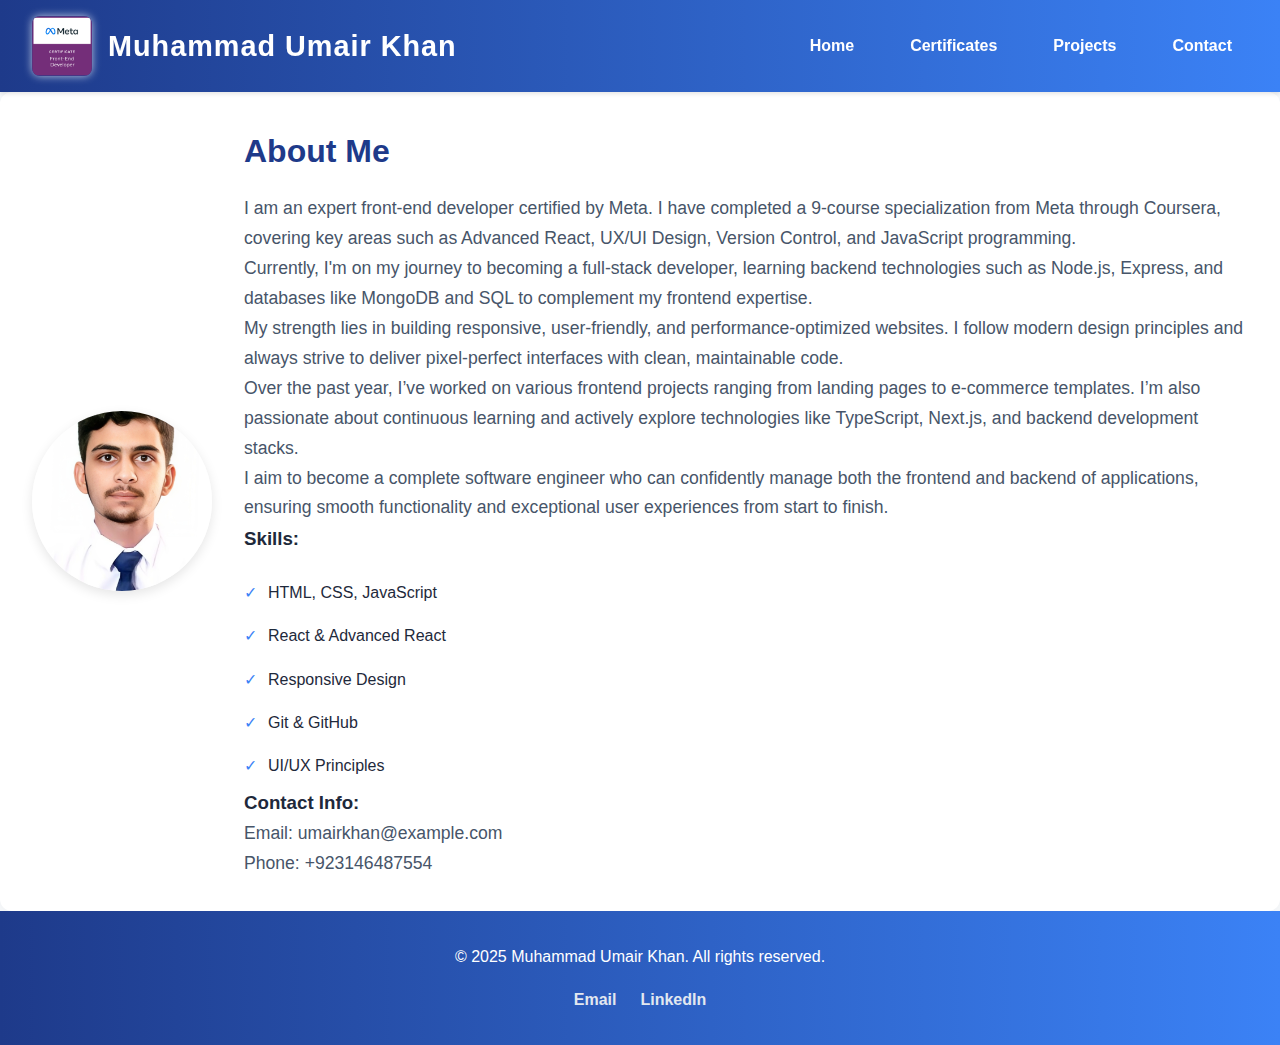
<file: index.html>
<!DOCTYPE html>
<html lang="en">
<head>
  <title>Umair Khan – Frontend Developer</title>
<meta name="description" content="Umair Nutkani's personal portfolio website">


  <link rel="stylesheet" href="style.css"/>
</head>
<body>
  <header class="navbar">
  <div class="logo">
    <img src="images/meta-badge.png" alt="Meta Badge" />
    <h1>Muhammad Umair Khan</h1>
  </div>
  <nav class="nav-links">
    <a href="index.html">Home</a>
    <a href="certificates.html">Certificates</a>
    <a href="projects.html">Projects</a>
    <a href="contact.html">Contact</a>
  </nav>
</header>

  <section class="about">
    <img src="images/profile.png" alt="Umair's Photo" />
    <div>
      <h2>About Me</h2>
      <p>I am an expert front-end developer certified by Meta. I have completed a 9-course specialization from Meta through Coursera, covering key areas such as Advanced React, UX/UI Design, Version Control, and JavaScript programming.</p>

<p>Currently, I'm on my journey to becoming a full-stack developer, learning backend technologies such as Node.js, Express, and databases like MongoDB and SQL to complement my frontend expertise.</p>

<p>My strength lies in building responsive, user-friendly, and performance-optimized websites. I follow modern design principles and always strive to deliver pixel-perfect interfaces with clean, maintainable code.</p>

<p>Over the past year, I’ve worked on various frontend projects ranging from landing pages to e-commerce templates. I’m also passionate about continuous learning and actively explore technologies like TypeScript, Next.js, and backend development stacks.</p>

<p>I aim to become a complete software engineer who can confidently manage both the frontend and backend of applications, ensuring smooth functionality and exceptional user experiences from start to finish.</p>

      <h3>Skills:</h3>
      <ul>
        <li>HTML, CSS, JavaScript</li>
        <li>React & Advanced React</li>
        <li>Responsive Design</li>
        <li>Git & GitHub</li>
        <li>UI/UX Principles</li>
      </ul>
      <h3>Contact Info:</h3>
      <p>Email: umairkhan@example.com</p>
      <p>Phone: +923146487554</p>
    </div>
  </section>
  <footer class="footer">
  <div class="footer-content">
    <p>&copy; 2025 Muhammad Umair Khan. All rights reserved.</p>
    <div class="footer-links">
      <a href="mailto:umairnutkani603@gmail.com">Email</a>
      <a href="https://www.linkedin.com/in/muhammad-umair-khan-3b79b7280" target="_blank">LinkedIn</a>
      
    </div>
  </div>
</footer>

</body>
</html>
</file>
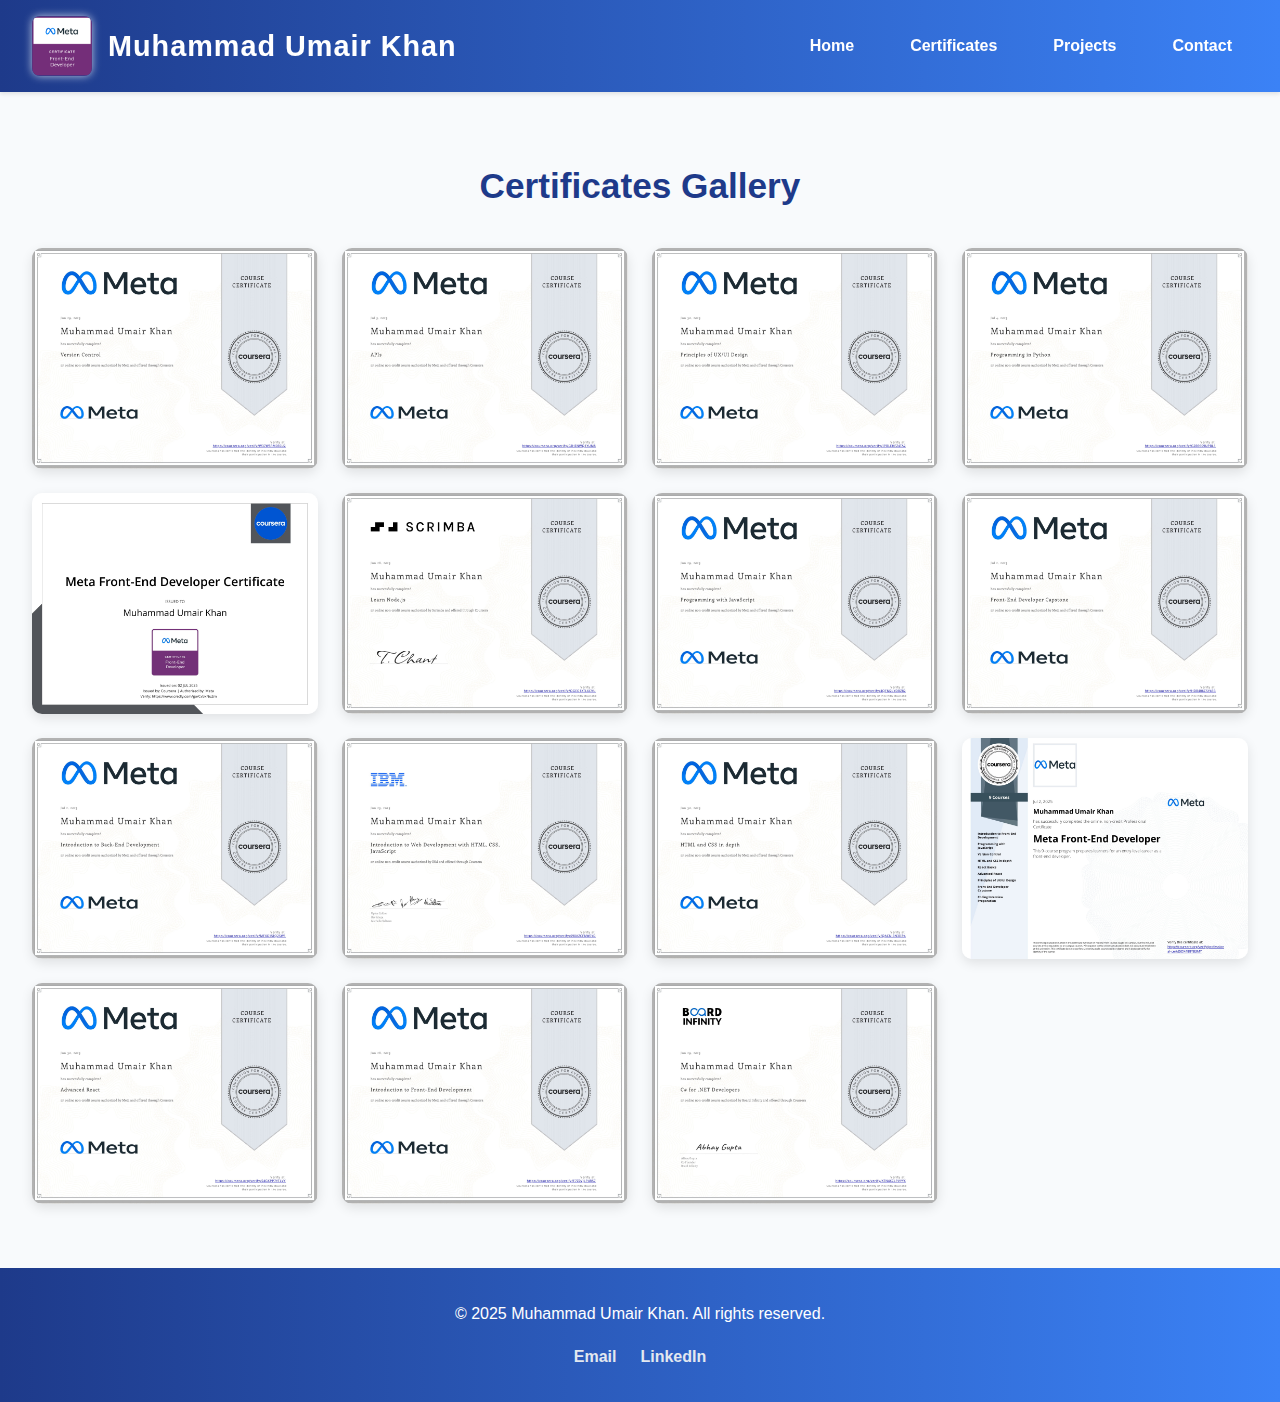
<file: certificates.html>
<!DOCTYPE html>
<html lang="en">
<head>
  <title>Umair Khan – Frontend Developer</title>
<meta name="description" content="Umair Nutkani's personal portfolio website">
  <link rel="stylesheet" href="style.css"/>
</head>
<body>
 <header class="navbar">
  <div class="logo">
    <img src="images/meta-badge.png" alt="Meta Badge" />
    <h1>Muhammad Umair Khan</h1>
  </div>
  <nav class="nav-links">
    <a href="index.html">Home</a>
    <a href="certificates.html">Certificates</a>
    <a href="projects.html">Projects</a>
    <a href="contact.html">Contact</a>
  </nav>
</header>

  <section class="certificates">
    <h2>Certificates Gallery </h2>
    <div class="gallery">
      <!-- Replace the img src with your certificate image paths -->
      <img src="images/cert1.jpg" alt="Certificate 1" />
      <img src="images/cert2.jpg" alt="Certificate 2" />
      <img src="images/cert3.jpg" alt="Certificate 3" />
      <img src="images/cert4.jpg" alt="Certificate 4" />
      <img src="images/cert5.jpg" alt="Certificate 5" />
      <img src="images/cert6.jpg" alt="Certificate 6" />
      <img src="images/cert7.jpg" alt="Certificate 7" />
      <img src="images/cert8.jpg" alt="Certificate 8" />
      <img src="images/cert9.jpg" alt="Certificate 9" />
      <img src="images/cert10.jpg" alt="Certificate 10" />
      <img src="images/cert11.jpg" alt="Certificate 11" />
      <img src="images/cert12.jpg" alt="Certificate 12" />
      <img src="images/cert13.jpg" alt="Certificate 13" />
      <img src="images/cert14.jpg" alt="Certificate 14" />
      <img src="images/cert15.jpg" alt="Certificate 15" />
    </div>
  </section>
   <footer class="footer">
  <div class="footer-content">
    <p>&copy; 2025 Muhammad Umair Khan. All rights reserved.</p>
    <div class="footer-links">
      <a href="mailto:umairnutkani603@gmail.com">Email</a>
      <a href="https://www.linkedin.com/in/muhammad-umair-khan-3b79b7280" target="_blank">LinkedIn</a>
      
    </div>
  </div>
</footer>
</body>
</html>
</file>
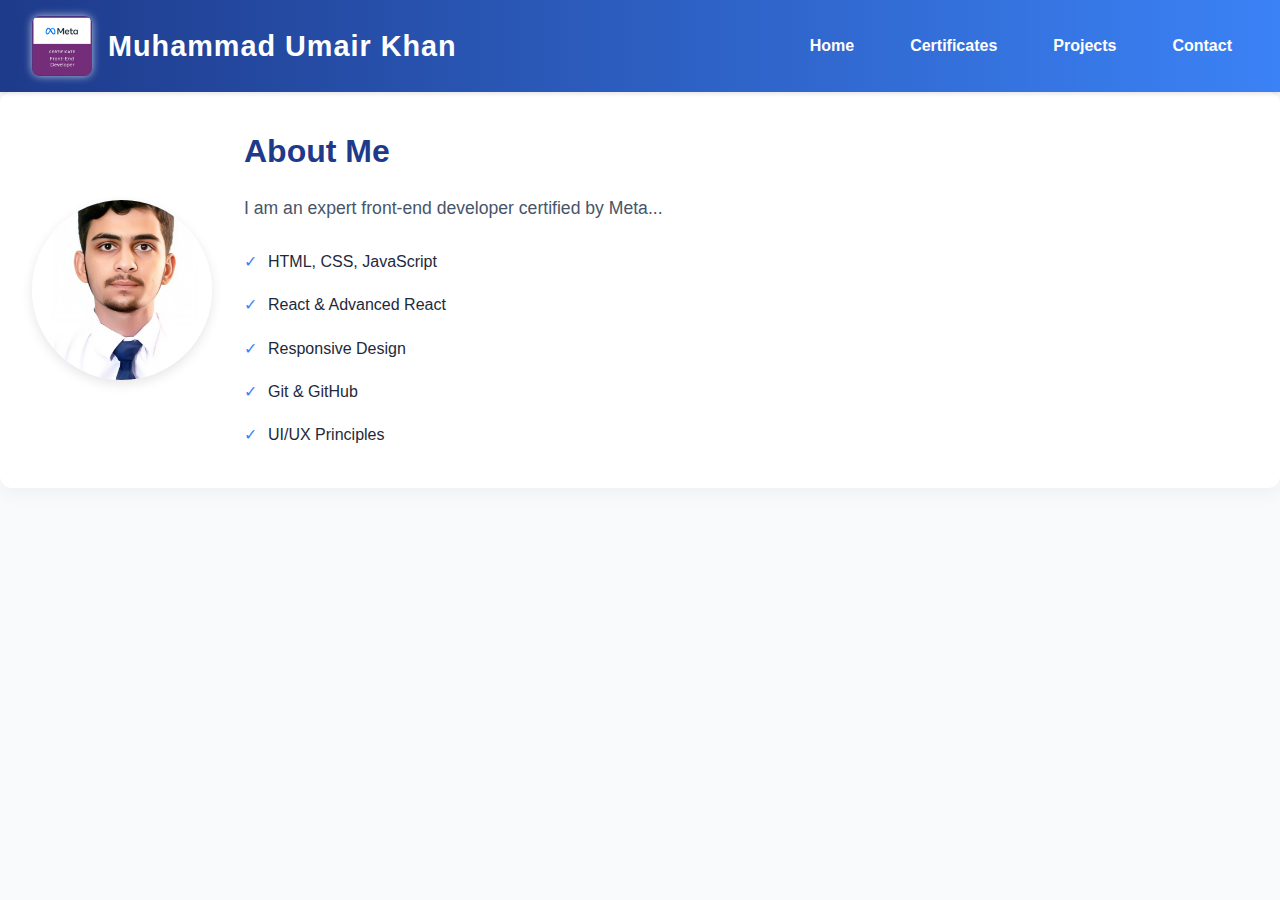
<file: contact.html>
<!DOCTYPE html>
<html lang="en">
<head>
  <meta charset="UTF-8" />
  <meta name="viewport" content="width=device-width, initial-scale=1.0"/>
  <title>Umair Portfolio</title>
  <link rel="stylesheet" href="style.css" />
  <!-- <link href="https://cdn.jsdelivr.net/npm/aos@2.3.4/dist/aos.css" rel="stylesheet" /> -->
</head>
<body>
 <header class="navbar">
  <div class="logo">
    <img src="images/meta-badge.png" alt="Meta Badge" />
    <h1>Muhammad Umair Khan</h1>
  </div>
  <nav class="nav-links">
    <a href="index.html">Home</a>
    <a href="certificates.html">Certificates</a>
    <a href="projects.html">Projects</a>
    <a href="contact.html">Contact</a>
  </nav>
</header>

  <section class="about" id="home" data-aos="fade-up">
    <img src="images/profile.png" alt="Profile" class="profile" />
    <div class="about-text">
      <h2>About Me</h2>
      <p>I am an expert front-end developer certified by Meta...</p>
      <ul>
        <li>HTML, CSS, JavaScript</li>
        <li>React & Advanced React</li>
        <li>Responsive Design</li>
        <li>Git & GitHub</li>
        <li>UI/UX Principles</li>
      </ul>
    </div>
  </section>

  <!-- More sections like Certificates, Projects, etc. with data-aos="fade-up" -->

  <script src="https://cdn.jsdelivr.net/npm/aos@2.3.4/dist/aos.js"></script>
  <script>
    AOS.init({ duration: 1000, once: true });
  </script>
</body>
</html>
</file>
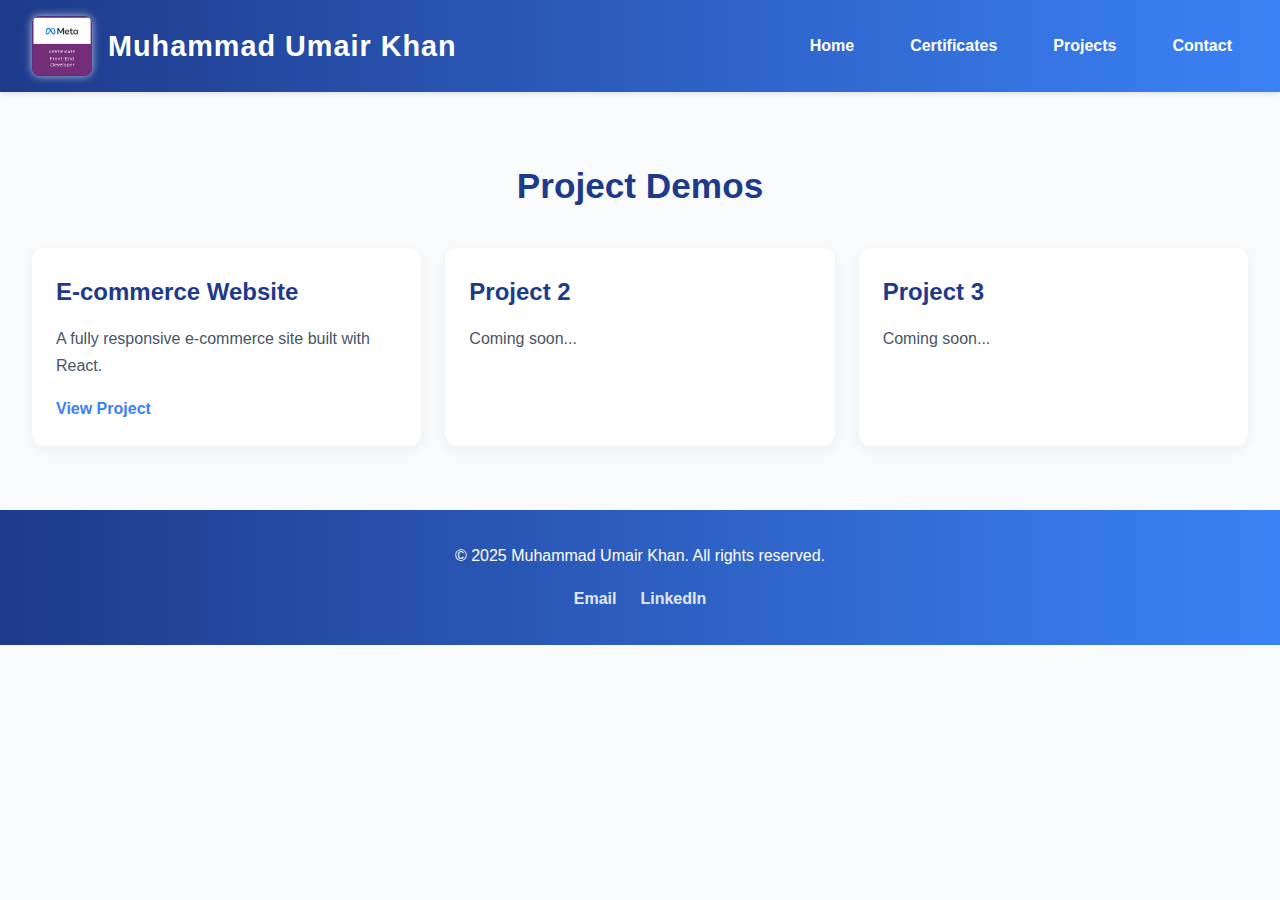
<file: projects.html>
<!DOCTYPE html>
<html lang="en">
<head>
  <meta charset="UTF-8" />
   <title>Umair Khan – Frontend Developer</title>
<meta name="description" content="Umair Nutkani's personal portfolio website">
  <link rel="stylesheet" href="style.css"/>
</head>
<body>
  <header class="navbar">
  <div class="logo">
    <img src="images/meta-badge.png" alt="Meta Badge" />
    <h1>Muhammad Umair Khan</h1>
  </div>
  <nav class="nav-links">
    <a href="index.html">Home</a>
    <a href="certificates.html">Certificates</a>
    <a href="projects.html">Projects</a>
    <a href="contact.html">Contact</a>
  </nav>
</header>

  <section class="projects">
    <h2>Project Demos</h2>
    <div class="project-grid">
      <div class="project-card">
        <h3>E-commerce Website</h3>
        <p>A fully responsive e-commerce site built with React.</p>
        <a href="ecomerce.html">View Project</a>
      </div>
      <div class="project-card">
        <h3>Project 2</h3>
        <p>Coming soon...</p>
      </div>
      <div class="project-card">
        <h3>Project 3</h3>
        <p>Coming soon...</p>
      </div>
    </div>
  </section>
   <footer class="footer">
  <div class="footer-content">
    <p>&copy; 2025 Muhammad Umair Khan. All rights reserved.</p>
    <div class="footer-links">
      <a href="mailto:umairnutkani603@gmail.com">Email</a>
      <a href="https://www.linkedin.com/in/muhammad-umair-khan-3b79b7280" target="_blank">LinkedIn</a>

      
    </div>
  </div>
</footer>
</body>
</html>
</file>
<file: style.css>
/* General reset & base */
* {
  box-sizing: border-box;
  margin: 0;
  padding: 0;
}

body {
  font-family: 'Inter', 'Segoe UI', sans-serif;
  background-color: #f8fafc;
  color: #1e293b;
  line-height: 1.7;
  scroll-behavior: smooth;
}

/* Navbar */
.navbar {
  background: linear-gradient(90deg, #1e3a8a 0%, #3b82f6 100%);
  color: white;
  display: flex;
  flex-wrap: wrap;
  align-items: center;
  justify-content: space-between;
  padding: 1rem 2rem;
  position: sticky;
  top: 0;
  z-index: 1000;
  box-shadow: 0 2px 4px rgba(0, 0, 0, 0.1);
}

.logo {
  display: flex;
  align-items: center;
  gap: 1rem;
}

.logo img {
  height: 60px;
  border-radius: 8px;
  box-shadow: 0 0 8px rgba(255, 255, 255, 0.7);
  transition: transform 0.3s ease;
}

.logo img:hover {
  transform: scale(1.05);
}

.logo h1 {
  font-size: 1.8rem;
  font-weight: 700;
  letter-spacing: 1px;
}

.nav-links {
  display: flex;
  gap: 1.5rem;
}

.nav-links a {
  color: white;
  text-decoration: none;
  font-weight: 600;
  padding: 0.5rem 1rem;
  border-radius: 8px;
  transition: all 0.3s ease;
}

.nav-links a:hover {
  background-color: rgba(255, 255, 255, 0.2);
  transform: translateY(-2px);
}

/* Section Layout */
section {
  padding: 4rem 2rem;
  max-width: 1280px;
  margin: auto;
}

/* About Section */
.about {
  display: flex;
  flex-wrap: wrap;
  align-items: center;
  gap: 2rem;
  background: white;
  padding: 2rem;
  border-radius: 12px;
  box-shadow: 0 4px 20px rgba(0, 0, 0, 0.05);
}

.about img {
  width: 180px;
  height: 180px;
  object-fit: cover;
  border-radius: 50%;
  box-shadow: 0 4px 12px rgba(0, 0, 0, 0.1);
  transition: transform 0.3s ease;
}

.about img:hover {
  transform: scale(1.05);
}

.about div {
  flex: 1;
}

.about h2 {
  font-size: 2rem;
  color: #1e3a8a;
  margin-bottom: 1rem;
}

.about p {
  font-size: 1.1rem;
  color: #475569;
}

.about ul {
  list-style: none;
  padding: 0;
  margin-top: 1rem;
}

.about ul li {
  padding: 0.5rem 0;
  font-size: 1rem;
  color: #1e293b;
  position: relative;
  padding-left: 1.5rem;
}

.about ul li:before {
  content: '✓';
  position: absolute;
  left: 0;
  color: #3b82f6;
}

/* Certificates Gallery */
.certificates h2 {
  text-align: center;
  font-size: 2.2rem;
  color: #1e3a8a;
  margin-bottom: 2rem;
}

.gallery {
  display: grid;
  grid-template-columns: repeat(auto-fit, minmax(240px, 1fr));
  gap: 1.5rem;
}

.gallery img {
  width: 100%;
  border-radius: 10px;
  box-shadow: 0 4px 12px rgba(0, 0, 0, 0.1);
  transition: all 0.3s ease;
}

.gallery img:hover {
  transform: translateY(-5px);
  box-shadow: 0 8px 20px rgba(0, 0, 0, 0.15);
}

/* Projects */
.projects h2 {
  text-align: center;
  font-size: 2.2rem;
  color: #1e3a8a;
  margin-bottom: 2rem;
}

.project-grid {
  display: grid;
  grid-template-columns: repeat(auto-fit, minmax(300px, 1fr));
  gap: 1.5rem;
}

.project-card {
  background: white;
  border-radius: 12px;
  padding: 1.5rem;
  box-shadow: 0 4px 12px rgba(0, 0, 0, 0.05);
  transition: all 0.3s ease;
}

.project-card:hover {
  transform: translateY(-5px);
  box-shadow: 0 8px 20px rgba(0, 0, 0, 0.15);
}

.project-card h3 {
  font-size: 1.5rem;
  color: #1e3a8a;
  margin-bottom: 0.75rem;
}

.project-card p {
  font-size: 1rem;
  color: #475569;
  margin-bottom: 1rem;
}

.project-card a {
  color: #3b82f6;
  font-weight: 600;
  text-decoration: none;
  transition: color 0.3s ease;
}

.project-card a:hover {
  color: #1e3a8a;
}

/* Contact Form */
.contact-form form {
  display: flex;
  flex-direction: column;
  gap: 1rem;
  max-width: 700px;
  margin: auto;
  background: white;
  padding: 2rem;
  border-radius: 12px;
  box-shadow: 0 4px 20px rgba(0, 0, 0, 0.05);
}

.contact-form input,
.contact-form textarea {
  padding: 0.75rem;
  font-size: 1rem;
  border: 1px solid #e2e8f0;
  border-radius: 8px;
  transition: border-color 0.3s ease;
}

.contact-form input:focus,
.contact-form textarea:focus {
  border-color: #3b82f6;
  outline: none;
}

.contact-form button {
  padding: 0.75rem;
  background: #3b82f6;
  color: white;
  border: none;
  font-size: 1rem;
  font-weight: 600;
  border-radius: 8px;
  cursor: pointer;
  transition: background 0.3s ease;
}

.contact-form button:hover {
  background: #1e3a8a;
}

/* Footer */
.footer {
  background: linear-gradient(90deg, #1e3a8a 0%, #3b82f6 100%);
  color: white;
  padding: 2rem;
  text-align: center;
}

.footer-content {
  display: flex;
  flex-direction: column;
  gap: 1rem;
  align-items: center;
}

.footer-links {
  display: flex;
  gap: 1.5rem;
}

.footer-links a {
  color: #e2e8f0;
  text-decoration: none;
  font-weight: 600;
  transition: color 0.3s ease;
}

.footer-links a:hover {
  color: white;
}

/* Responsive tweaks */
@media (max-width: 768px) {
  .navbar {
    flex-direction: column;
    gap: 1rem;
  }

  .nav-links {
    justify-content: center;
    gap: 1rem;
  }

  .about {
    flex-direction: column;
    text-align: center;
  }

  .about img {
    margin: 0 auto;
  }

  .gallery {
    grid-template-columns: repeat(auto-fit, minmax(200px, 1fr));
  }

  .project-grid {
    grid-template-columns: 1fr;
  }
}

@media (max-width: 480px) {
  .logo h1 {
    font-size: 1.4rem;
  }

  .about h2 {
    font-size: 1.6rem;
  }

  .certificates h2,
  .projects h2 {
    font-size: 1.8rem;
  }
}
</file>
